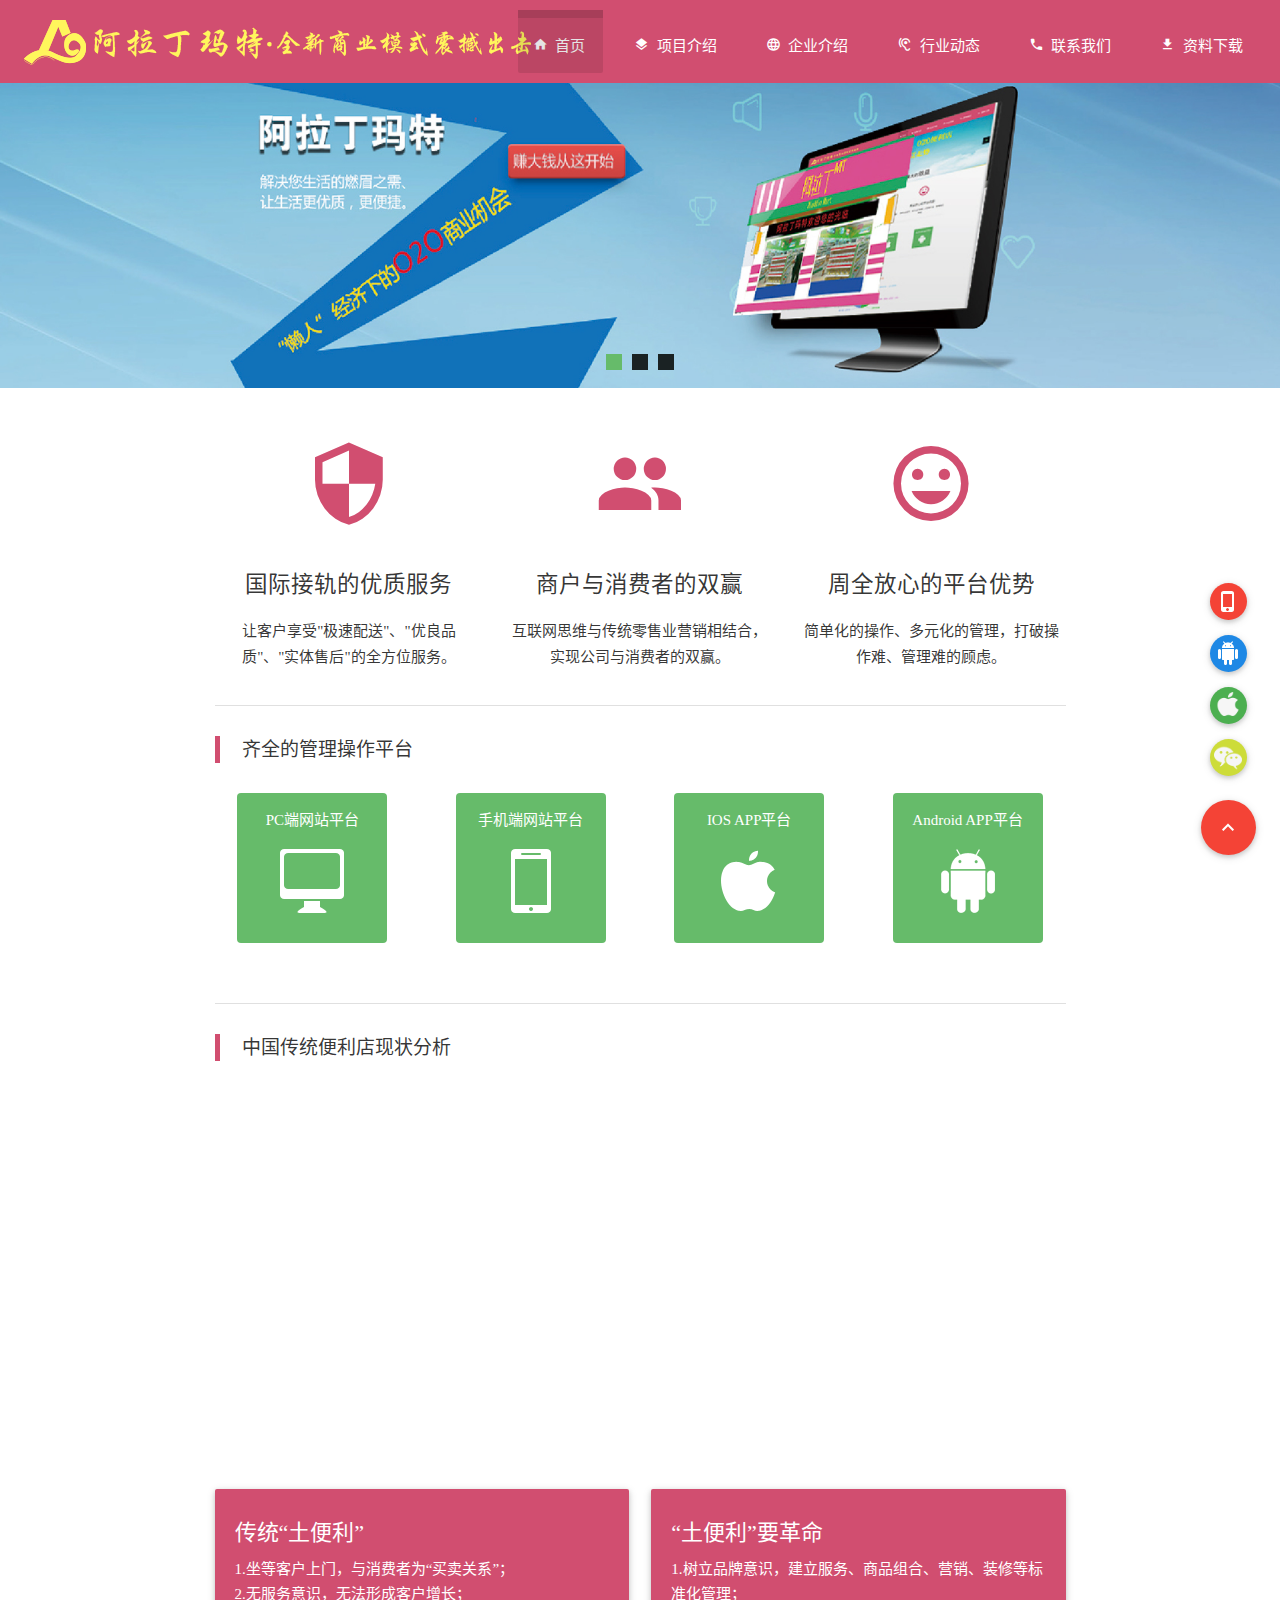
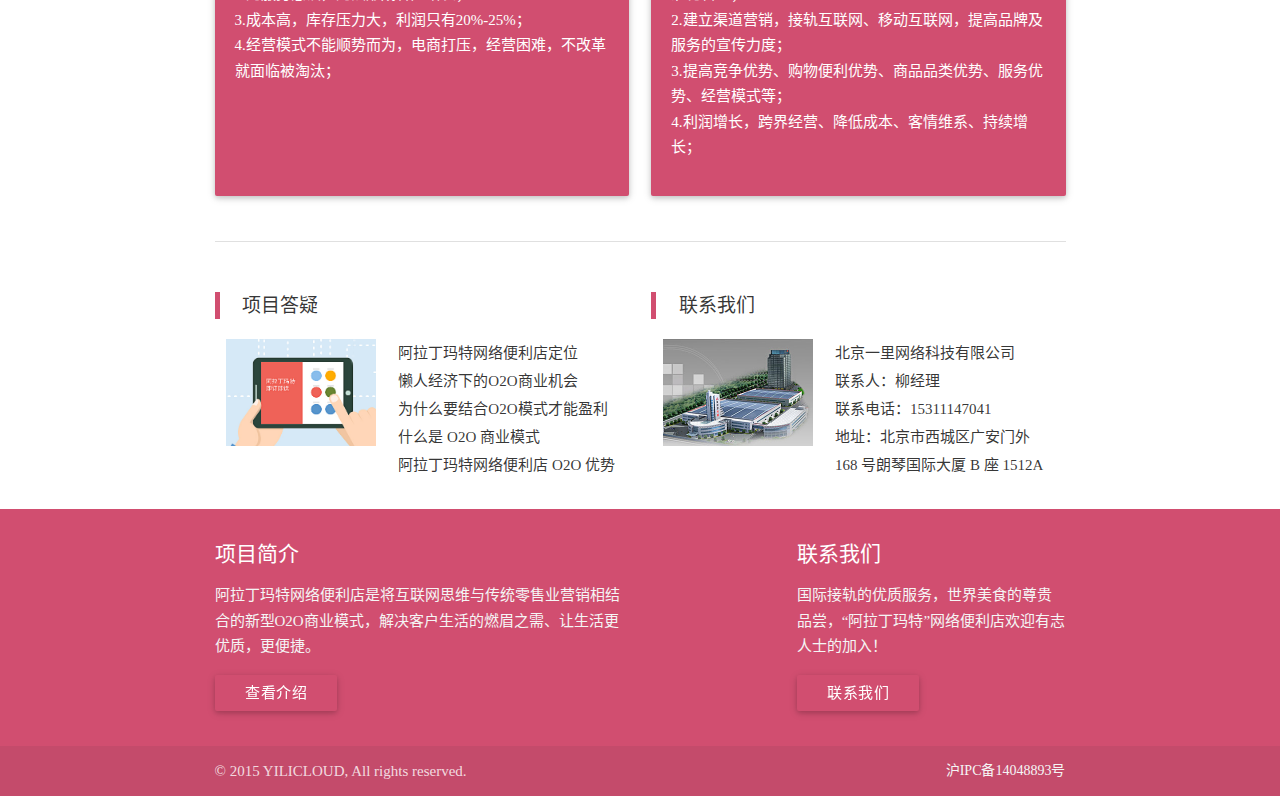
<file: index.html>
<!DOCTYPE html>
<html lang="zh-CN">
    <head>
        <meta charset="UTF-8">
        <title>阿拉丁玛特网络便利店</title>
        <meta name="renderer" content="webkit">
        <meta http-equiv="X-UA-Compatible" content="IE=edge,chrome=1">
        <meta name="viewport" content="width=device-width, initial-scale=1, maximum-scale=1, user-scalable=no">
        <link rel="shortcut icon" href="images/favicon.ico" />
        <meta name="description" content="阿拉丁玛特：解决您生活的燃眉之需、让生活更优质，更便捷。">
        <meta name="keywords" content="阿拉丁玛特,网络便利店">
        <link rel="stylesheet" href="farmework/materialize/css/materialize.min.css">
        <link rel="stylesheet" type="text/css" href="engine/style.css" />
        <link rel="stylesheet" href="css/style.min.css">
        <!--[if lt IE 9 ]><html class="ltie9"><![endif]-->
    </head>
    <body class="index">
        <script src="js/min/nav.min.js"></script><!-- 公共导航 -->
        <div id="wowslider-container1">
            <div class="ws_images">
                <ul>
                    <li>
                        <img src="data/images/banner0.jpg" alt="" title="" id="wows1_0"/>
                    </li>
                    <li>
                        <img src="data/images/banner1.jpg" alt="" title="" id="wows1_1"/>
                    </li>
                    <li>
                        <img src="data/images/banner2.jpg" alt="" title="" id="wows1_2"/>
                    </li>
                </ul>
            </div>
            <div class="ws_bullets">
                <div>
                    <a href="#" title="">
                        <span><img src="data/tooltips/banner0.jpg" alt=""/>1</span>
                    </a>
                    <a href="#" title="">
                        <span><img src="data/tooltips/banner1.jpg" alt=""/>2</span>
                    </a>
                    <a href="#" title="">
                        <span><img src="data/tooltips/banner2.jpg" alt=""/>3</span>
                    </a>
                </div>
            </div>
            <div class="ws_shadow"></div>
        </div>
        <div class="container mT20 mB30">
            <div class="row">
                <div class="col m12 l4">
                    <div class="center promo promo-example">
                        <i class="mdi-hardware-security"></i>
                        <p class="promo-caption">国际接轨的优质服务</p>
                        <p class="light center">让客户享受"极速配送"、"优良品质"、"实体售后"的全方位服务。</p>
                    </div>
                </div>
                <div class="col m12 l4">
                    <div class="center promo promo-example">
                        <i class="mdi-social-group"></i>
                        <p class="promo-caption">商户与消费者的双赢</p>
                        <p class="light center">互联网思维与传统零售业营销相结合，实现公司与消费者的双赢。</p>
                    </div>
                </div>
                <div class="col m12 l4">
                    <div class="center promo promo-example">
                        <i class="mdi-social-mood"></i>
                        <p class="promo-caption">周全放心的平台优势</p>
                        <p class="light center">简单化的操作、多元化的管理，打破操作难、管理难的顾虑。</p>
                    </div>
                </div>
            </div>

            <div class="divider mB30"></div>
            <blockquote>
                <h5>齐全的管理操作平台</h5>
            </blockquote>
            <section class="code-box-wrap mB30 mT30">
                <div class="row">
                    <div class="col l3 m6 s12 mB30 tooltipped" data-position="top" data-tooltip="访问PC端阿拉丁玛特商城">
                        <a href="404.html" class="code-box pc">
                            <p>PC端网站平台</p>
                            <img src="images/pc.png" alt="">
                        </a>
                    </div>
                    <div class="col l3 m6 s12 mB30 tooltipped" data-position="top" data-tooltip="访问手机端阿拉丁玛特商城">
                        <a href="#" class="code-box mobile">
                            <p>手机端网站平台</p>
                            <img src="images/mobile.png" alt="">
                            <img class="hide-img" src="images/code.png" alt="">
                        </a>
                    </div>
                    <div class="col l3 m6 s12 mB30 tooltipped" data-position="top" data-tooltip="下载阿拉丁玛特商城IOS APP">
                        <a href="#" class="code-box ios">
                            <p>IOS APP平台</p>
                            <img src="images/ios.png" alt="">
                            <img class="hide-img" src="images/code.png" alt="">
                        </a>
                    </div>
                    <div class="col l3 m6 s12 mB30 tooltipped" data-position="top" data-tooltip="下载阿拉丁玛特商城Android APP">
                        <a href="#" class="code-box android">
                            <p>Android APP平台</p>
                            <img src="images/android.png" alt="">
                            <img class="hide-img" src="images/code.png" alt="">
                        </a>
                    </div>
                </div>
            </section>

            <div class="divider mB30"></div>
            <blockquote>
                <h5>中国传统便利店现状分析</h5>
            </blockquote>
            <div class="row traditional">
                <div class="col s12">
                    <div id="echarts" style="height:400px;"></div>
                </div>
                <div class="col s12 m6">
                    <div class="card">
                        <div class="card-content white-text">
                            <span class="card-title">传统“土便利”</span>
                            <ul class="mT0">
                                <li>1.坐等客户上门，与消费者为“买卖关系”；</li>
                                <li>2.无服务意识，无法形成客户增长；</li>
                                <li>3.成本高，库存压力大，利润只有20%-25%；</li>
                                <li>4.经营模式不能顺势而为，电商打压，经营困难，不改革就面临被淘汰；</li>
                            </ul>
                        </div>
                    </div>
                </div>
                <div class="col s12 m6">
                    <div class="card">
                        <div class="card-content white-text">
                            <span class="card-title">“土便利”要革命</span>
                            <ul class="mT0">
                                <li>1.树立品牌意识，建立服务、商品组合、营销、装修等标准化管理；</li>
                                <li>2.建立渠道营销，接轨互联网、移动互联网，提高品牌及服务的宣传力度；</li>
                                <li>3.提高竞争优势、购物便利优势、商品品类优势、服务优势、经营模式等；</li>
                                <li>4.利润增长，跨界经营、降低成本、客情维系、持续增长；</li>
                                <li></li>
                            </ul>
                        </div>
                    </div>
                </div>
            </div>
        </div>

        <div class="container">
                <div class="divider mB30"></div>
                <section class="code-box-wrap mB30 mT30">
                    <div class="row">
                        <div class="col l6 m12">
                            <blockquote>
                                <h5>项目答疑</h5>
                            </blockquote>
                            <img src="images/1.jpg" alt="" class="col l5 s12">
                            <ul class="col l7 s12 m0 question">
                                <li>
                                    <a href="project.html#projectLocation">阿拉丁玛特网络便利店定位</a>
                                </li>
                                <li>
                                    <a href="project.html#projectOpportunity">懒人经济下的O2O商业机会</a>
                                </li>
                                <li>
                                    <a href="project.html#projectO2o">为什么要结合O2O模式才能盈利</a>
                                </li>
                                <li>
                                    <a href="project.html#projectQA">什么是 O2O 商业模式</a>
                                </li>
                                <li>
                                    <a href="project.html#projectAdvantage">阿拉丁玛特网络便利店 O2O 优势</a>
                                </li>
                            </ul>
                        </div>
                        <div class="col l6 m12">
                            <blockquote>
                                <h5>联系我们</h5>
                            </blockquote>
                            <img src="images/2.jpg" alt="" class="col l5 s12">
                            <ul class="col l7 s12 m0 contact-ul">
                                <li>北京一里网络科技有限公司</li>
                                <li>联系人：柳经理</li>
                                <li>联系电话：15311147041</li>
                                <li>地址：北京市西城区广安门外 168 号朗琴国际大厦 B 座 1512A</li>
                            </ul>
                        </div>
                    </div>
                </section>
            </div>

        <div class="ie9-box-wrap">
            <div class="ie9-box">检测到您正在使用IE浏览器版本过低！请升级或使用 <a href="http://se.360.cn/" target="_blank">360</a>，<a href="http://www.google.cn/chrome/browser/desktop/index.html" target="_blank">谷歌</a>，<a href="http://www.firefox.com.cn/" target="_blank">火狐</a> 等现代浏览器，体验更优质！
                <a href="javascript:void(0);" class="ie9-close red-text">X</a>
            </div>
        </div>

        <script src="farmework/jquery/jquery.min.js"></script>
        <script src="js/min/fixed_action.min.js"></script><!-- 公共悬浮按钮 -->
        <script src="js/min/footer.min.js"></script><!-- 公共底部 -->
        <script type="text/javascript" src="engine/wowslider.js"></script>
        <script type="text/javascript" src="engine/script.js"></script>
        <script src="farmework/materialize/js/materialize.min.js"></script>
        <script src="js/min/public.min.js"></script>
        <script src="http://echarts.baidu.com/build/dist/echarts.js"></script>
        <script type="text/javascript">
            // 路径配置
            require.config({
                paths: {
                    echarts: 'http://echarts.baidu.com/build/dist'
                }
            });

            // 使用
            require(
                [
                    'echarts',
                    'echarts/chart/pie' // 使用柱状图就加载bar模块，按需加载
                ],
                function(ec) {
                    // 基于准备好的dom，初始化echarts图表
                    var myChart = ec.init(document.getElementById('echarts'));

                    var option = {
                        title: {
                            show:false,
                            text: '中国传统便利店现状分析',
                            subtext: '“传统土便利”',
                            x: 'center'
                        },
                        tooltip: {
                            trigger: 'item',
                            formatter: "{a} <br/>{b} : {c} ({d}%)"
                        },
                        legend: {
                            show: false,
                            orient: 'vertical',
                            x: 'left',
                            data: ['', '', '', '', '', '', '', '']
                        },
                        toolbox: {
                            show: false
                        },
                        calculable: true,
                        series: [{
                            name: '传统土便利',
                            type: 'pie',
                            radius: '55%',
                            center: ['50%', '50%'],
                            data: [{
                                value: 400,
                                name: '选址难、库存高'
                            }, {
                                value: 400,
                                name: '销售模式单一、宣传渠道单一'
                            }, {
                                value: 400,
                                name: '无品牌、渠道杂、优势低、利润少'
                            }, {
                                value: 400,
                                name: '经营范围局限'
                            }, {
                                value: 400,
                                name: '客户挑剔、电商打压'
                            }, {
                                value: 400,
                                name: '管理难、服务差'
                            }, {
                                value: 400,
                                name: '分布集中、竞争激烈'
                            }, {
                                value: 400,
                                name: '租金贵、成本高'
                            }]
                        }]
                    };

                    // 为echarts对象加载数据
                    myChart.setOption(option);
                }
            );
        </script>
    </body>
</html>
</file>
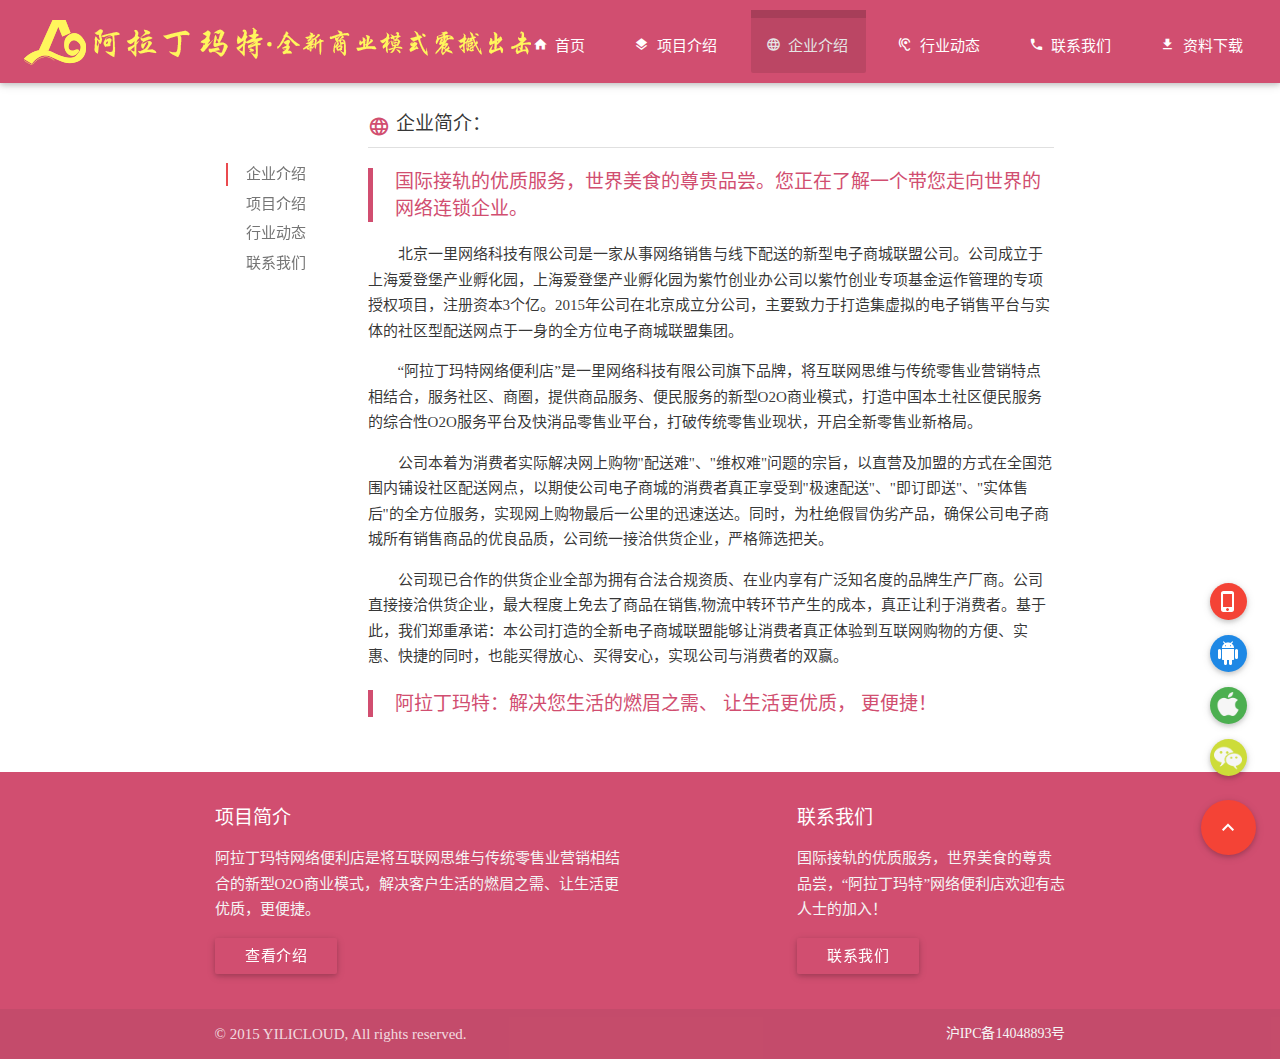
<file: about.html>
<!DOCTYPE html>
<html lang="zh-CN">
    <head>
        <meta charset="UTF-8">
        <title>阿拉丁玛特 - 企业简介</title>
        <meta name="renderer" content="webkit">
        <meta http-equiv="X-UA-Compatible" content="IE=edge,chrome=1">
        <meta name="viewport" content="width=device-width, initial-scale=1, maximum-scale=1, user-scalable=no">
        <link rel="shortcut icon" href="images/favicon.ico" />
        <meta name="description" content="阿拉丁玛特：解决您生活的燃眉之需、让生活更优质，更便捷。">
        <meta name="keywords" content="阿拉丁玛特,网络便利店">
        <link rel="stylesheet" href="farmework/materialize/css/materialize.min.css">
        <link rel="stylesheet" href="css/style.min.css">
        <!--[if lt IE 9 ]><html class="ltie9"><![endif]-->
    </head>
    <body id="introduce" class="about">
        <script src="js/min/nav.min.js"></script><!-- 公共导航 -->
        <div class="row container">
            <div class="col hide-on-small-only m2 scrollspy-ul">
                <ul class="section table-of-contents">
                    <li><a class="active" href="about.html">企业介绍</a></li>
                    <li><a href="project.html">项目介绍</a></li>
                    <li><a href="news.html">行业动态</a></li>
                    <li><a href="contact.html">联系我们</a></li>
                </ul>
            </div>
            <div class="col s12 m10 offset-m2">
                <div id="company" class="section scrollspy">
                    <h5><i class="mdi-action-language"></i> 企业简介：</h5>
                    <div class="divider"></div>
                    <blockquote>
                      <h5>国际接轨的优质服务，世界美食的尊贵品尝。您正在了解一个带您走向世界的网络连锁企业。</h5>
                    </blockquote>
                    <p class="textI">北京一里网络科技有限公司是一家从事网络销售与线下配送的新型电子商城联盟公司。公司成立于上海爱登堡产业孵化园，上海爱登堡产业孵化园为紫竹创业办公司以紫竹创业专项基金运作管理的专项授权项目，注册资本3个亿。2015年公司在北京成立分公司，主要致力于打造集虚拟的电子销售平台与实体的社区型配送网点于一身的全方位电子商城联盟集团。</p>
                    <p class="textI">“阿拉丁玛特网络便利店”是一里网络科技有限公司旗下品牌，将互联网思维与传统零售业营销特点相结合，服务社区、商圈，提供商品服务、便民服务的新型O2O商业模式，打造中国本土社区便民服务的综合性O2O服务平台及快消品零售业平台，打破传统零售业现状，开启全新零售业新格局。 </p>
                    <p class="textI">公司本着为消费者实际解决网上购物"配送难"、"维权难"问题的宗旨，以直营及加盟的方式在全国范围内铺设社区配送网点，以期使公司电子商城的消费者真正享受到"极速配送"、"即订即送"、"实体售后"的全方位服务，实现网上购物最后一公里的迅速送达。同时，为杜绝假冒伪劣产品，确保公司电子商城所有销售商品的优良品质，公司统一接洽供货企业，严格筛选把关。</p>
                    <p class="textI">公司现已合作的供货企业全部为拥有合法合规资质、在业内享有广泛知名度的品牌生产厂商。公司直接接洽供货企业，最大程度上免去了商品在销售,物流中转环节产生的成本，真正让利于消费者。基于此，我们郑重承诺：本公司打造的全新电子商城联盟能够让消费者真正体验到互联网购物的方便、实惠、快捷的同时，也能买得放心、买得安心，实现公司与消费者的双赢。</p>
                    <blockquote>
                        <h5>阿拉丁玛特：解决您生活的燃眉之需、 让生活更优质， 更便捷！</h5>
                    </blockquote>
                </div>
            </div>
        </div>
        <div class="ie9-box-wrap">
            <div class="ie9-box">检测到您正在使用IE浏览器版本过低！请升级或使用 <a href="http://se.360.cn/" target="_blank">360</a>，<a href="http://www.google.cn/chrome/browser/desktop/index.html" target="_blank">谷歌</a>，<a href="http://www.firefox.com.cn/" target="_blank">火狐</a> 等现代浏览器，体验更优质！
                <a href="javascript:void(0);" class="ie9-close red-text">X</a>
            </div>
        </div>
        <script src="js/min/fixed_action.min.js"></script><!-- 公共悬浮按钮 -->
        <script src="js/min/footer.min.js"></script><!-- 公共底部 -->
        <script src="farmework/jquery/jquery.min.js"></script>
        <script src="farmework/materialize/js/materialize.min.js"></script>
        <script src="js/min/public.min.js"></script>
    </body>
</html>
</file>
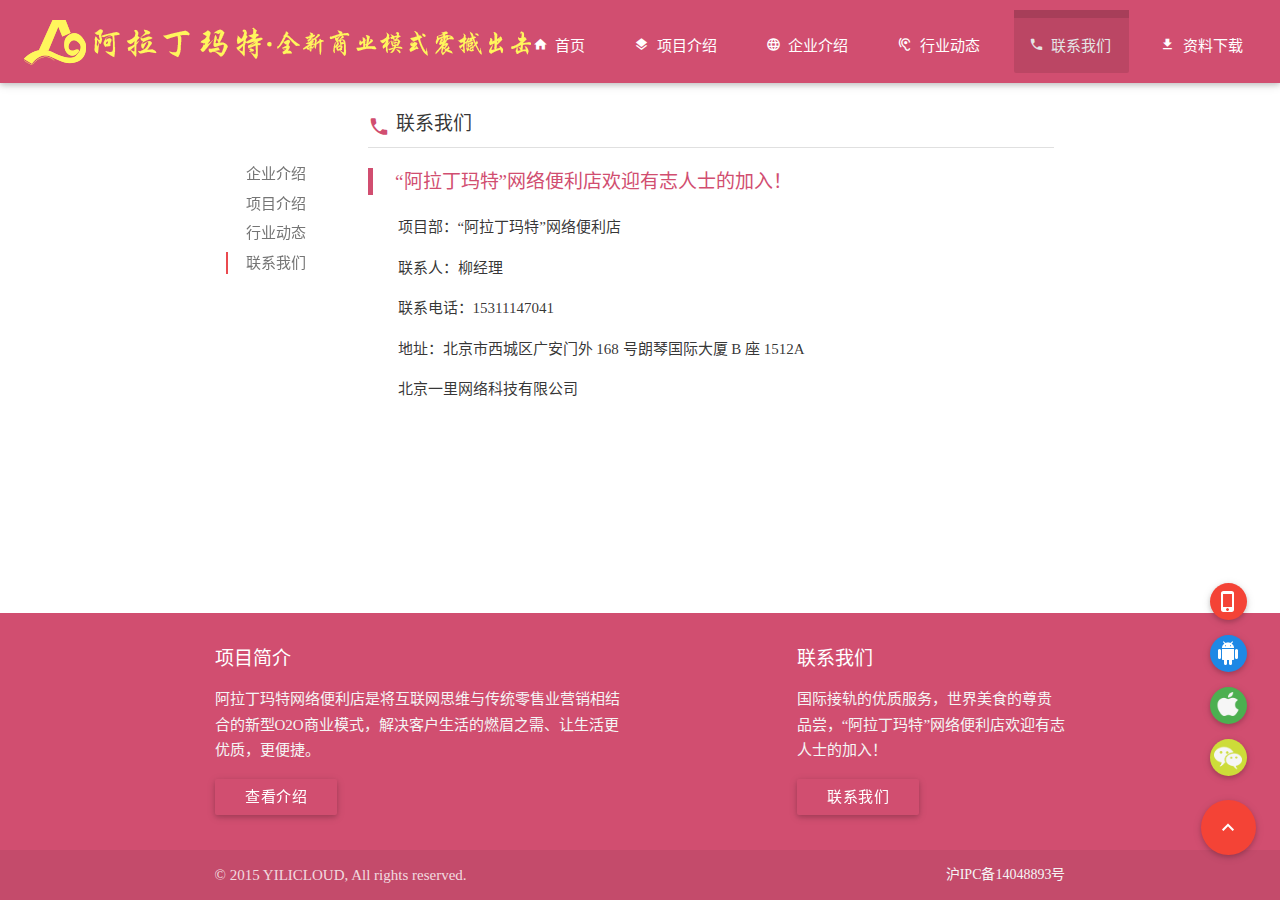
<file: contact.html>
<!DOCTYPE html>
<html lang="zh-CN">
    <head>
        <meta charset="UTF-8">
        <title>阿拉丁玛特 - 联系我们</title>
        <meta name="renderer" content="webkit">
        <meta http-equiv="X-UA-Compatible" content="IE=edge,chrome=1">
        <meta name="viewport" content="width=device-width, initial-scale=1, maximum-scale=1, user-scalable=no">
        <link rel="shortcut icon" href="images/favicon.ico" />
        <meta name="description" content="阿拉丁玛特：解决您生活的燃眉之需、让生活更优质，更便捷。">
        <meta name="keywords" content="阿拉丁玛特,网络便利店">
        <link rel="stylesheet" href="farmework/materialize/css/materialize.min.css">
        <link rel="stylesheet" href="css/style.min.css">
        <!--[if lt IE 9 ]><html class="ltie9"><![endif]-->
    </head>
    <body id="introduce" class="contact">
        <script src="js/min/nav.min.js"></script><!-- 公共导航 -->
        <div class="row container">
            <div class="col hide-on-small-only m2 scrollspy-ul">
                <ul class="section table-of-contents">
                    <li><a href="about.html">企业介绍</a></li>
                    <li><a href="project.html">项目介绍</a></li>
                    <li><a href="news.html">行业动态</a></li>
                    <li><a class="active" href="contact.html">联系我们</a></li>
                </ul>
            </div>
            <div class="col s12 m10 offset-m2">
                <div id="contact" class="section scrollspy">
                    <h5><i class="mdi-communication-call"></i> 联系我们</h5>
                    <div class="divider"></div>
                    <blockquote>
                        <h5>“阿拉丁玛特”网络便利店欢迎有志人士的加入！</h5>
                    </blockquote>
                    <p class="textI">项目部：“阿拉丁玛特”网络便利店</p>
                    <p class="textI">联系人：柳经理</p>
                    <p class="textI">联系电话：15311147041</p>
                    <p class="textI">地址：北京市西城区广安门外 168 号朗琴国际大厦 B 座 1512A</p>
                    <p class="textI">北京一里网络科技有限公司</p>
                </div>
            </div>
        </div>
        <div class="ie9-box-wrap">
            <div class="ie9-box">检测到您正在使用IE浏览器版本过低！请升级或使用 <a href="http://se.360.cn/" target="_blank">360</a>，<a href="http://www.google.cn/chrome/browser/desktop/index.html" target="_blank">谷歌</a>，<a href="http://www.firefox.com.cn/" target="_blank">火狐</a> 等现代浏览器，体验更优质！
                <a href="javascript:void(0);" class="ie9-close red-text">X</a>
            </div>
        </div>
        <script src="js/min/fixed_action.min.js"></script><!-- 公共悬浮按钮 -->
        <script src="js/min/footer.min.js"></script><!-- 公共底部 -->
        <script src="farmework/jquery/jquery.min.js"></script>
        <script src="farmework/materialize/js/materialize.min.js"></script>
        <script src="js/min/public.min.js"></script>
    </body>
</html>
</file>
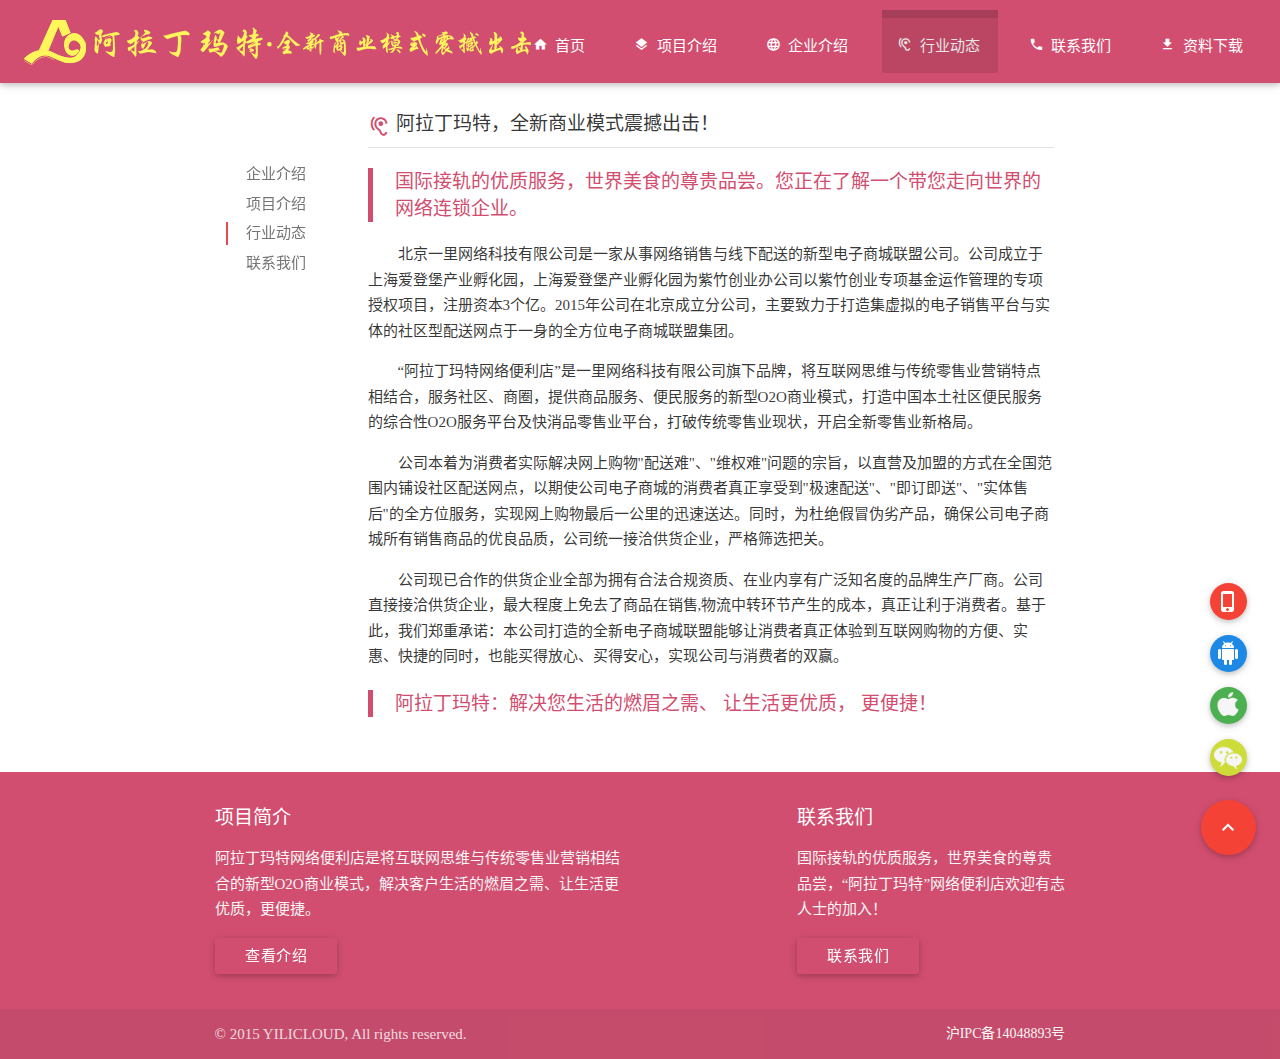
<file: news-1.html>
<!DOCTYPE html>
<html lang="zh-CN">
    <head>
        <meta charset="UTF-8">
        <title>阿拉丁玛特 - 行业动态</title>
        <meta name="renderer" content="webkit">
        <meta http-equiv="X-UA-Compatible" content="IE=edge,chrome=1">
        <meta name="viewport" content="width=device-width, initial-scale=1, maximum-scale=1, user-scalable=no">
        <link rel="shortcut icon" href="images/favicon.ico" />
        <meta name="description" content="阿拉丁玛特：解决您生活的燃眉之需、让生活更优质，更便捷。">
        <meta name="keywords" content="阿拉丁玛特,网络便利店">
        <link rel="stylesheet" href="farmework/materialize/css/materialize.min.css">
        <link rel="stylesheet" href="css/style.min.css">
        <!--[if lt IE 9 ]><html class="ltie9"><![endif]-->
    </head>
    <body id="introduce" class="news">
        <script src="js/min/nav.min.js"></script><!-- 公共导航 -->
        <div class="row container">
            <div class="col hide-on-small-only m2 scrollspy-ul">
                <ul class="section table-of-contents">
                    <li><a href="about.html">企业介绍</a></li>
                    <li><a href="project.html">项目介绍</a></li>
                    <li><a class="active" href="news.html">行业动态</a></li>
                    <li><a href="contact.html">联系我们</a></li>
                </ul>
            </div>
            <div class="col s12 m10 offset-m2">
                <div id="company" class="section scrollspy">
                    <h5><i class="mdi-av-hearing"></i> 阿拉丁玛特，全新商业模式震撼出击！</h5>
                    <div class="divider"></div>
                    <blockquote>
                      <h5>国际接轨的优质服务，世界美食的尊贵品尝。您正在了解一个带您走向世界的网络连锁企业。</h5>
                    </blockquote>
                    <p class="textI">北京一里网络科技有限公司是一家从事网络销售与线下配送的新型电子商城联盟公司。公司成立于上海爱登堡产业孵化园，上海爱登堡产业孵化园为紫竹创业办公司以紫竹创业专项基金运作管理的专项授权项目，注册资本3个亿。2015年公司在北京成立分公司，主要致力于打造集虚拟的电子销售平台与实体的社区型配送网点于一身的全方位电子商城联盟集团。</p>
                    <p class="textI">“阿拉丁玛特网络便利店”是一里网络科技有限公司旗下品牌，将互联网思维与传统零售业营销特点相结合，服务社区、商圈，提供商品服务、便民服务的新型O2O商业模式，打造中国本土社区便民服务的综合性O2O服务平台及快消品零售业平台，打破传统零售业现状，开启全新零售业新格局。 </p>
                    <p class="textI">公司本着为消费者实际解决网上购物"配送难"、"维权难"问题的宗旨，以直营及加盟的方式在全国范围内铺设社区配送网点，以期使公司电子商城的消费者真正享受到"极速配送"、"即订即送"、"实体售后"的全方位服务，实现网上购物最后一公里的迅速送达。同时，为杜绝假冒伪劣产品，确保公司电子商城所有销售商品的优良品质，公司统一接洽供货企业，严格筛选把关。</p>
                    <p class="textI">公司现已合作的供货企业全部为拥有合法合规资质、在业内享有广泛知名度的品牌生产厂商。公司直接接洽供货企业，最大程度上免去了商品在销售,物流中转环节产生的成本，真正让利于消费者。基于此，我们郑重承诺：本公司打造的全新电子商城联盟能够让消费者真正体验到互联网购物的方便、实惠、快捷的同时，也能买得放心、买得安心，实现公司与消费者的双赢。</p>
                    <blockquote>
                        <h5>阿拉丁玛特：解决您生活的燃眉之需、 让生活更优质， 更便捷！</h5>
                    </blockquote>
                </div>
            </div>
        </div>
        <div class="ie9-box-wrap">
            <div class="ie9-box">检测到您正在使用IE浏览器版本过低！请升级或使用 <a href="http://se.360.cn/" target="_blank">360</a>，<a href="http://www.google.cn/chrome/browser/desktop/index.html" target="_blank">谷歌</a>，<a href="http://www.firefox.com.cn/" target="_blank">火狐</a> 等现代浏览器，体验更优质！
                <a href="javascript:void(0);" class="ie9-close red-text">X</a>
            </div>
        </div>
        <script src="js/min/fixed_action.min.js"></script><!-- 公共悬浮按钮 -->
        <script src="js/min/footer.min.js"></script><!-- 公共底部 -->
        <script src="farmework/jquery/jquery.min.js"></script>
        <script src="farmework/materialize/js/materialize.min.js"></script>
        <script src="js/min/public.min.js"></script>
    </body>
</html>
</file>
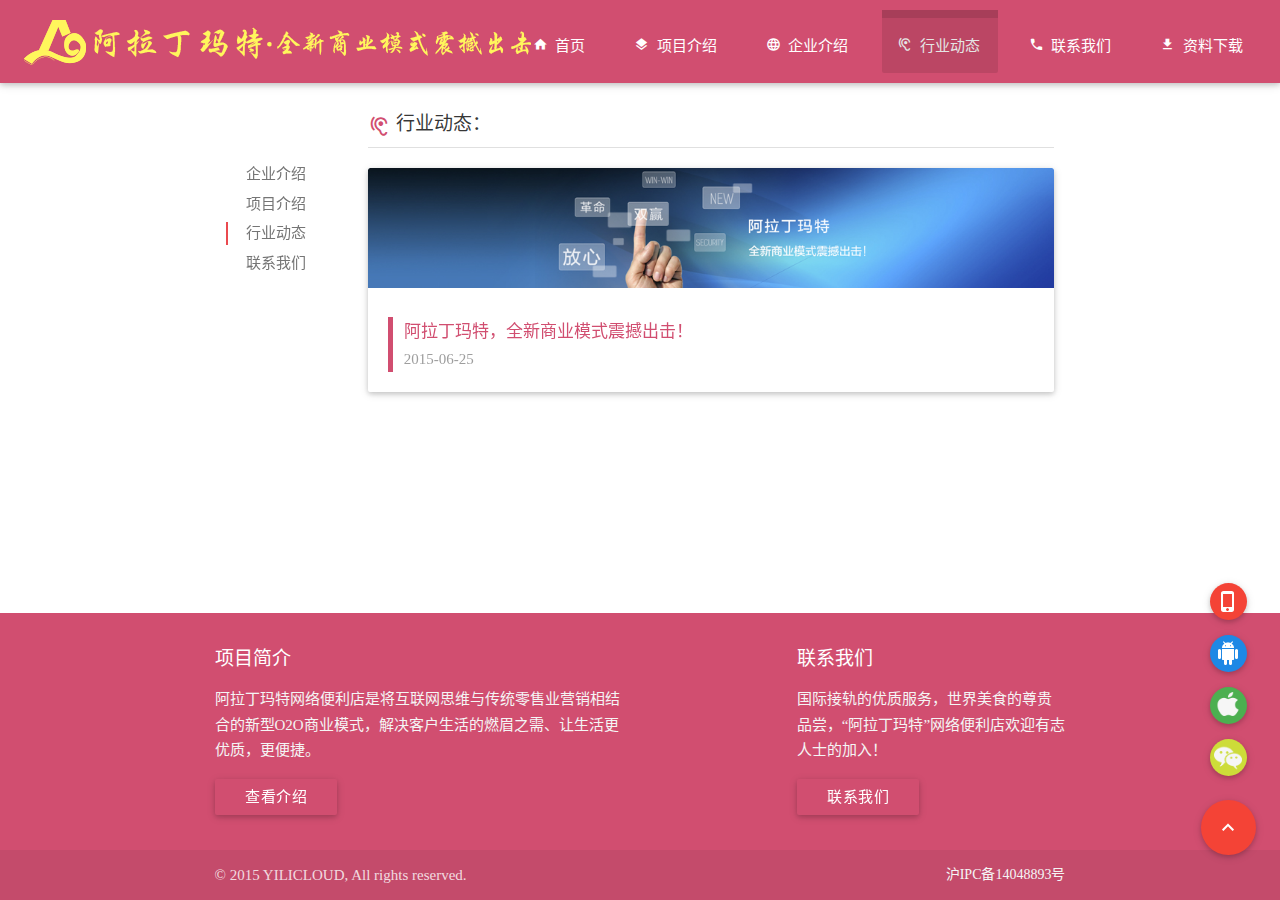
<file: news.html>
<!DOCTYPE html>
<html lang="zh-CN">
    <head>
        <meta charset="UTF-8">
        <title>阿拉丁玛特 - 行业动态</title>
        <meta name="renderer" content="webkit">
        <meta http-equiv="X-UA-Compatible" content="IE=edge,chrome=1">
        <meta name="viewport" content="width=device-width, initial-scale=1, maximum-scale=1, user-scalable=no">
        <link rel="shortcut icon" href="images/favicon.ico" />
        <meta name="description" content="阿拉丁玛特：解决您生活的燃眉之需、让生活更优质，更便捷。">
        <meta name="keywords" content="阿拉丁玛特,网络便利店">
        <link rel="stylesheet" href="farmework/materialize/css/materialize.min.css">
        <link rel="stylesheet" href="css/style.min.css">
        <!--[if lt IE 9 ]><html class="ltie9"><![endif]-->
    </head>
    <body id="introduce" class="news">
        <script src="js/min/nav.min.js"></script><!-- 公共导航 -->
        <div class="row container">
            <div class="col hide-on-small-only m2 scrollspy-ul">
                <ul class="section table-of-contents">
                    <li><a href="about.html">企业介绍</a></li>
                    <li><a href="project.html">项目介绍</a></li>
                    <li><a class="active" href="news.html">行业动态</a></li>
                    <li><a href="contact.html">联系我们</a></li>
                </ul>
            </div>
            <div class="col s12 m10 offset-m2">
                <div class="section scrollspy">
                    <h5><i class="mdi-av-hearing"></i> 行业动态：</h5>
                    <div class="divider mB20"></div>
                    <a href="news-1.html">
                        <div class="card">
                            <div class="card-image">
                                <img src="images/news-1.jpg">
                            </div>
                            <div class="card-content pT0 pB0">
                                <blockquote class="col l10 m12">
                                    <h6>阿拉丁玛特，全新商业模式震撼出击！</h6>
                                    <span class="grey-text darken-4">2015-06-25</span>
                                </blockquote>
                            </div>
                        </div>
                    </a>
                </div>
            </div>
        </div>
        <div class="ie9-box-wrap">
            <div class="ie9-box">检测到您正在使用IE浏览器版本过低！请升级或使用 <a href="http://se.360.cn/" target="_blank">360</a>，<a href="http://www.google.cn/chrome/browser/desktop/index.html" target="_blank">谷歌</a>，<a href="http://www.firefox.com.cn/" target="_blank">火狐</a> 等现代浏览器，体验更优质！
                <a href="javascript:void(0);" class="ie9-close red-text">X</a>
            </div>
        </div>
        <script src="js/min/fixed_action.min.js"></script><!-- 公共悬浮按钮 -->
        <script src="js/min/footer.min.js"></script><!-- 公共底部 -->
        <script src="farmework/jquery/jquery.min.js"></script>
        <script src="farmework/materialize/js/materialize.min.js"></script>
        <script src="js/min/public.min.js"></script>
    </body>
</html>
</file>
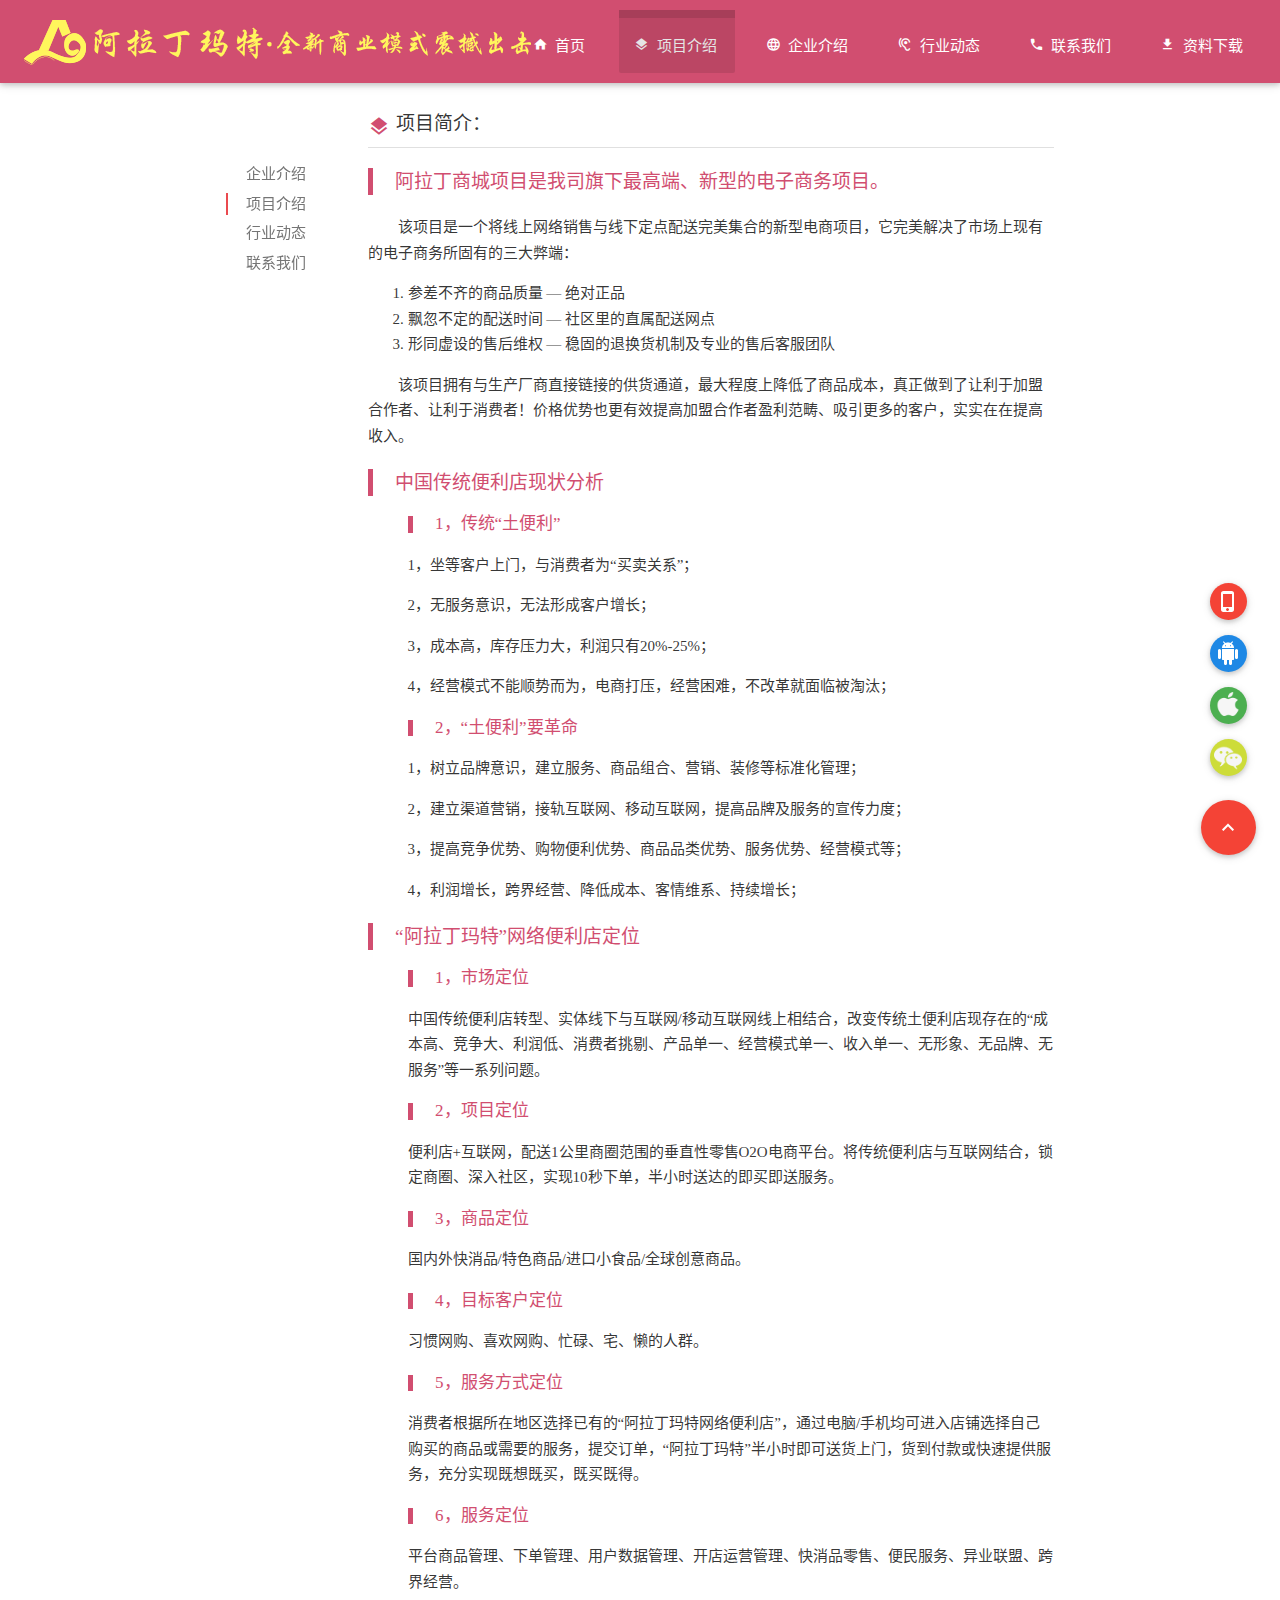
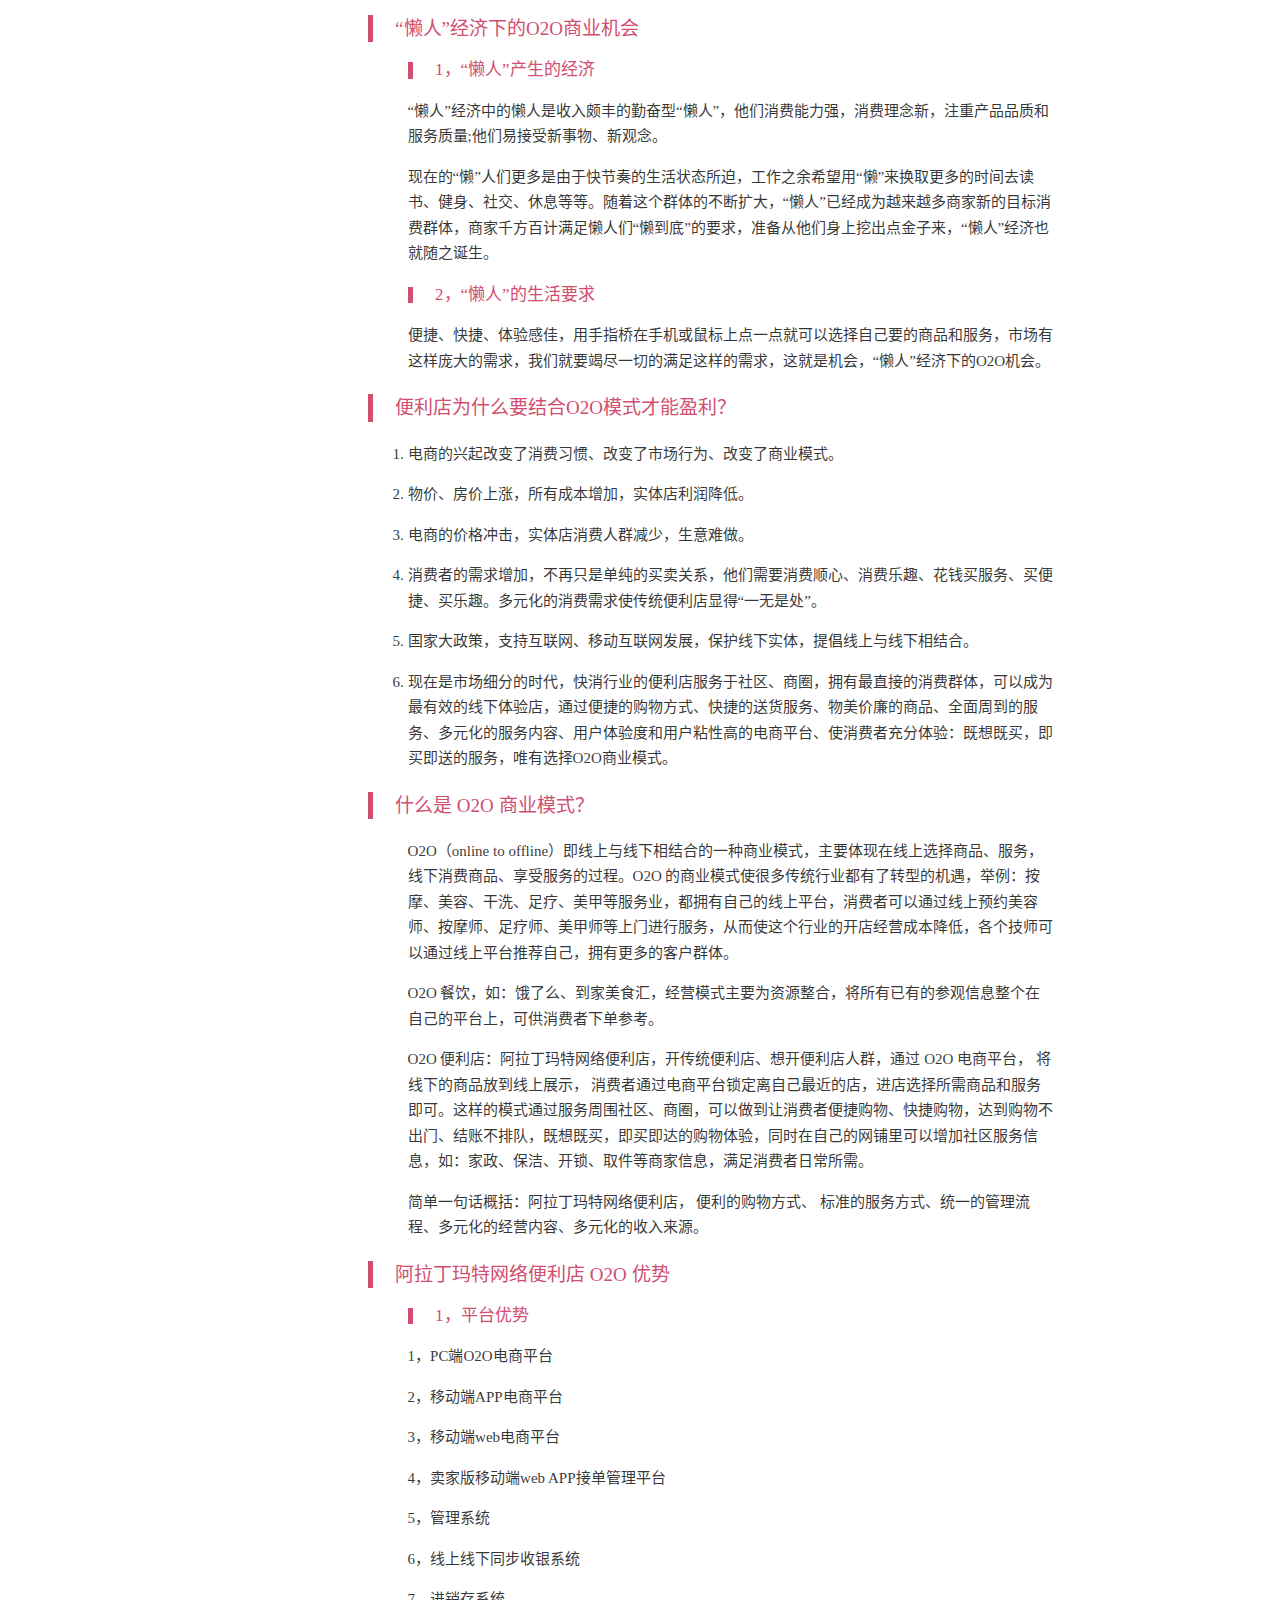
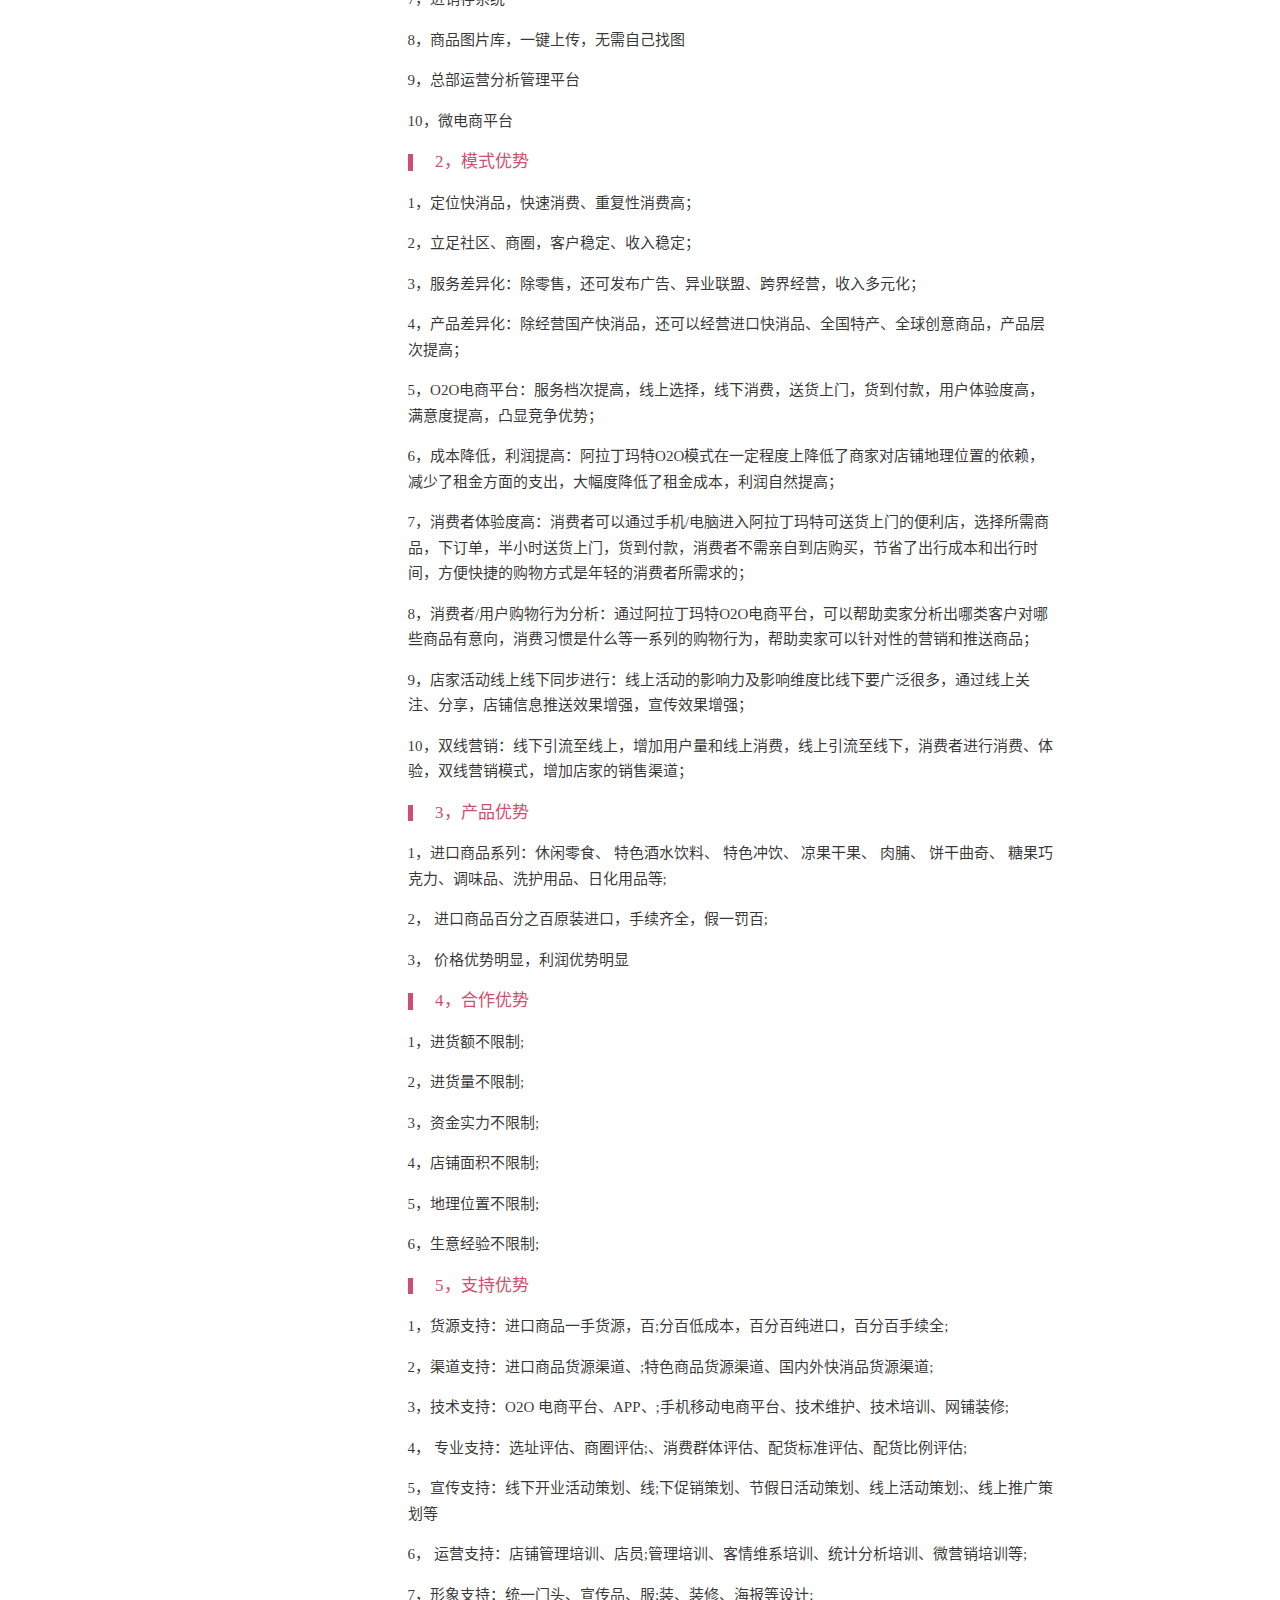
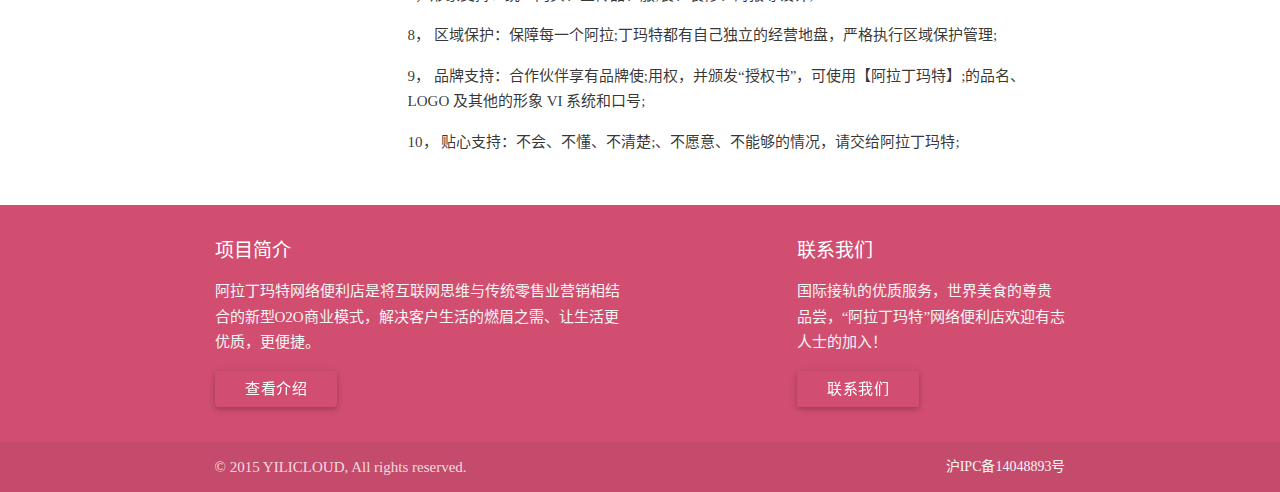
<file: project.html>
<!DOCTYPE html>
<html lang="zh-CN">
    <head>
        <meta charset="UTF-8">
        <title>阿拉丁玛特网络便利店</title>
        <meta name="renderer" content="webkit">
        <meta http-equiv="X-UA-Compatible" content="IE=edge,chrome=1">
        <meta name="viewport" content="width=device-width, initial-scale=1, maximum-scale=1, user-scalable=no">
        <link rel="shortcut icon" href="images/favicon.ico" />
        <meta name="description" content="阿拉丁玛特：解决您生活的燃眉之需、让生活更优质，更便捷。">
        <meta name="keywords" content="阿拉丁玛特,网络便利店">
        <link rel="stylesheet" href="farmework/materialize/css/materialize.min.css">
        <link rel="stylesheet" href="css/style.min.css">
        <!--[if lt IE 9 ]><html class="ltie9"><![endif]-->
    </head>
    <body id="introduce" class="project">
        <script src="js/min/nav.min.js"></script><!-- 公共导航 -->
        <div class="row container">
            <div class="col hide-on-small-only m2 scrollspy-ul">
                <ul class="section table-of-contents">
                    <li><a href="about.html">企业介绍</a></li>
                    <li><a class="active" href="project.html">项目介绍</a></li>
                    <li><a href="news.html">行业动态</a></li>
                    <li><a href="contact.html">联系我们</a></li>
                </ul>
            </div>
            <div class="col s12 m10 offset-m2">
                <div id="project" class="section scrollspy">
                    <h5><i class="mdi-maps-layers"></i>项目简介：</h5>
                    <div class="divider"></div>
                    <blockquote>
                        <h5>阿拉丁商城项目是我司旗下最高端、新型的电子商务项目。</h5>
                    </blockquote>
                    <p class="textI">该项目是一个将线上网络销售与线下定点配送完美集合的新型电商项目，它完美解决了市场上现有的电子商务所固有的三大弊端：</p>
                    <ol>
                        <li>参差不齐的商品质量 — 绝对正品</li>
                        <li>飘忽不定的配送时间 — 社区里的直属配送网点</li>
                        <li>形同虚设的售后维权 — 稳固的退换货机制及专业的售后客服团队</li>
                    </ol>
                    <p class="textI">该项目拥有与生产厂商直接链接的供货通道，最大程度上降低了商品成本，真正做到了让利于加盟合作者、让利于消费者！价格优势也更有效提高加盟合作者盈利范畴、吸引更多的客户，实实在在提高收入。</p>
                    <blockquote>
                        <h5>中国传统便利店现状分析</h5>
                    </blockquote>
                    <ol>
                        <blockquote>
                            <h6>1，传统“土便利”</h6>
                        </blockquote>
                        <p>1，坐等客户上门，与消费者为“买卖关系”；</p>
                        <p>2，无服务意识，无法形成客户增长；</p>
                        <p>3，成本高，库存压力大，利润只有20%-25%；</p>
                        <p>4，经营模式不能顺势而为，电商打压，经营困难，不改革就面临被淘汰；</p>
                        <blockquote>
                            <h6>2，“土便利”要革命</h6>
                        </blockquote>
                        <p>1，树立品牌意识，建立服务、商品组合、营销、装修等标准化管理；</p>
                        <p>2，建立渠道营销，接轨互联网、移动互联网，提高品牌及服务的宣传力度；</p>
                        <p>3，提高竞争优势、购物便利优势、商品品类优势、服务优势、经营模式等；</p>
                        <p>4，利润增长，跨界经营、降低成本、客情维系、持续增长；</p>
                    </ol>
                    <blockquote id="projectLocation">
                        <h5>“阿拉丁玛特”网络便利店定位</h5>
                    </blockquote>
                    <ol>
                        <blockquote>
                            <h6>1，市场定位</h6>
                        </blockquote>
                        <p>中国传统便利店转型、实体线下与互联网/移动互联网线上相结合，改变传统土便利店现存在的“成本高、竞争大、利润低、消费者挑剔、产品单一、经营模式单一、收入单一、无形象、无品牌、无服务”等一系列问题。</p>
                        <blockquote>
                            <h6>2，项目定位</h6>
                        </blockquote>
                        <p>便利店+互联网，配送1公里商圈范围的垂直性零售O2O电商平台。将传统便利店与互联网结合，锁定商圈、深入社区，实现10秒下单，半小时送达的即买即送服务。</p>
                        <blockquote>
                            <h6>3，商品定位</h6>
                        </blockquote>
                        <p>国内外快消品/特色商品/进口小食品/全球创意商品。</p>
                        <blockquote>
                            <h6>4，目标客户定位</h6>
                        </blockquote>
                        <p>习惯网购、喜欢网购、忙碌、宅、懒的人群。</p>
                        <blockquote>
                            <h6>5，服务方式定位</h6>
                        </blockquote>
                        <p>消费者根据所在地区选择已有的“阿拉丁玛特网络便利店”，通过电脑/手机均可进入店铺选择自己购买的商品或需要的服务，提交订单，“阿拉丁玛特”半小时即可送货上门，货到付款或快速提供服务，充分实现既想既买，既买既得。</p>
                        <blockquote>
                            <h6>6，服务定位</h6>
                        </blockquote>
                        <p>平台商品管理、下单管理、用户数据管理、开店运营管理、快消品零售、便民服务、异业联盟、跨界经营。</p>
                    </ol>
                    <blockquote id="projectOpportunity">
                        <h5>“懒人”经济下的O2O商业机会</h5>
                    </blockquote>
                    <ol>
                        <blockquote>
                            <h6>1，“懒人”产生的经济</h6>
                        </blockquote>
                        <p>“懒人”经济中的懒人是收入颇丰的勤奋型“懒人”，他们消费能力强，消费理念新，注重产品品质和服务质量;他们易接受新事物、新观念。</p>
                        <p>现在的“懒”人们更多是由于快节奏的生活状态所迫，工作之余希望用“懒”来换取更多的时间去读书、健身、社交、休息等等。随着这个群体的不断扩大，“懒人”已经成为越来越多商家新的目标消费群体，商家千方百计满足懒人们“懒到底”的要求，准备从他们身上挖出点金子来，“懒人”经济也就随之诞生。</p>
                        <blockquote>
                            <h6>2，“懒人”的生活要求</h6>
                        </blockquote>
                        <p>便捷、快捷、体验感佳，用手指桥在手机或鼠标上点一点就可以选择自己要的商品和服务，市场有这样庞大的需求，我们就要竭尽一切的满足这样的需求，这就是机会，“懒人”经济下的O2O机会。</p>
                    </ol>
                    <blockquote id="projectO2o">
                        <h5>便利店为什么要结合O2O模式才能盈利？</h5>
                    </blockquote>
                    <ol>
                        <li>
                            <p>电商的兴起改变了消费习惯、改变了市场行为、改变了商业模式。</p>
                        </li>
                        <li>
                            <p>物价、房价上涨，所有成本增加，实体店利润降低。</p>
                        </li>
                        <li>
                            <p>电商的价格冲击，实体店消费人群减少，生意难做。</p>
                        </li>
                        <li>
                            <p>消费者的需求增加，不再只是单纯的买卖关系，他们需要消费顺心、消费乐趣、花钱买服务、买便捷、买乐趣。多元化的消费需求使传统便利店显得“一无是处”。</p>
                        </li>
                        <li>
                            <p>国家大政策，支持互联网、移动互联网发展，保护线下实体，提倡线上与线下相结合。</p>
                        </li>
                        <li>
                            <p>现在是市场细分的时代，快消行业的便利店服务于社区、商圈，拥有最直接的消费群体，可以成为最有效的线下体验店，通过便捷的购物方式、快捷的送货服务、物美价廉的商品、全面周到的服务、多元化的服务内容、用户体验度和用户粘性高的电商平台、使消费者充分体验：既想既买，即买即送的服务，唯有选择O2O商业模式。</p>
                        </li>
                    </ol>
                    <blockquote id="projectQA">
                        <h5>什么是 O2O 商业模式？</h5>
                    </blockquote>
                        <ol>
                            <p>O2O（online to offline）即线上与线下相结合的一种商业模式，主要体现在线上选择商品、服务，线下消费商品、享受服务的过程。O2O 的商业模式使很多传统行业都有了转型的机遇，举例：按摩、美容、干洗、足疗、美甲等服务业，都拥有自己的线上平台，消费者可以通过线上预约美容师、按摩师、足疗师、美甲师等上门进行服务，从而使这个行业的开店经营成本降低，各个技师可以通过线上平台推荐自己，拥有更多的客户群体。</p>
                            <p>O2O 餐饮，如：饿了么、到家美食汇，经营模式主要为资源整合，将所有已有的参观信息整个在自己的平台上，可供消费者下单参考。</p>
                            <p>O2O 便利店：阿拉丁玛特网络便利店，开传统便利店、想开便利店人群，通过 O2O 电商平台， 将线下的商品放到线上展示， 消费者通过电商平台锁定离自己最近的店，进店选择所需商品和服务即可。这样的模式通过服务周围社区、商圈，可以做到让消费者便捷购物、快捷购物，达到购物不出门、结账不排队，既想既买，即买即达的购物体验，同时在自己的网铺里可以增加社区服务信息，如：家政、保洁、开锁、取件等商家信息，满足消费者日常所需。</p>
                            <p>简单一句话概括：阿拉丁玛特网络便利店， 便利的购物方式、 标准的服务方式、统一的管理流程、多元化的经营内容、多元化的收入来源。</p>
                        </ol>
                    <blockquote id="projectAdvantage">
                        <h5>阿拉丁玛特网络便利店 O2O 优势</h5>
                    </blockquote>
                    <ol>
                        <blockquote>
                            <h6>1，平台优势</h6>
                        </blockquote>
                        <p>1，PC端O2O电商平台</p>
                        <p>2，移动端APP电商平台</p>
                        <p>3，移动端web电商平台</p>
                        <p>4，卖家版移动端web APP接单管理平台</p>
                        <p>5，管理系统</p>
                        <p>6，线上线下同步收银系统</p>
                        <p>7，进销存系统</p>
                        <p>8，商品图片库，一键上传，无需自己找图</p>
                        <p>9，总部运营分析管理平台</p>
                        <p>10，微电商平台</p>
                        <blockquote>
                            <h6>2，模式优势</h6>
                        </blockquote>
                        <p>1，定位快消品，快速消费、重复性消费高；</p>
                        <p>2，立足社区、商圈，客户稳定、收入稳定；</p>
                        <p>3，服务差异化：除零售，还可发布广告、异业联盟、跨界经营，收入多元化；</p>
                        <p>4，产品差异化：除经营国产快消品，还可以经营进口快消品、全国特产、全球创意商品，产品层次提高；</p>
                        <p>5，O2O电商平台：服务档次提高，线上选择，线下消费，送货上门，货到付款，用户体验度高，满意度提高，凸显竞争优势；</p>
                        <p>6，成本降低，利润提高：阿拉丁玛特O2O模式在一定程度上降低了商家对店铺地理位置的依赖，减少了租金方面的支出，大幅度降低了租金成本，利润自然提高；</p>
                        <p>7，消费者体验度高：消费者可以通过手机/电脑进入阿拉丁玛特可送货上门的便利店，选择所需商品，下订单，半小时送货上门，货到付款，消费者不需亲自到店购买，节省了出行成本和出行时间，方便快捷的购物方式是年轻的消费者所需求的；</p>
                        <p>8，消费者/用户购物行为分析：通过阿拉丁玛特O2O电商平台，可以帮助卖家分析出哪类客户对哪些商品有意向，消费习惯是什么等一系列的购物行为，帮助卖家可以针对性的营销和推送商品；</p>
                        <p>9，店家活动线上线下同步进行：线上活动的影响力及影响维度比线下要广泛很多，通过线上关注、分享，店铺信息推送效果增强，宣传效果增强；</p>
                        <p>10，双线营销：线下引流至线上，增加用户量和线上消费，线上引流至线下，消费者进行消费、体验，双线营销模式，增加店家的销售渠道；</p>
                        <blockquote>
                            <h6>3，产品优势</h6>
                        </blockquote>
                        <p>1，进口商品系列：休闲零食、 特色酒水饮料、 特色冲饮、 凉果干果、 肉脯、 饼干曲奇、 糖果巧克力、调味品、洗护用品、日化用品等;</p>
                        <p>2， 进口商品百分之百原装进口，手续齐全，假一罚百;</p>
                        <p>3， 价格优势明显，利润优势明显</p>
                        <blockquote>
                            <h6>4，合作优势</h6>
                        </blockquote>
                        <p>1，进货额不限制;</p>
                        <p>2，进货量不限制;</p>
                        <p>3，资金实力不限制;</p>
                        <p>4，店铺面积不限制;</p>
                        <p>5，地理位置不限制;</p>
                        <p>6，生意经验不限制;</p>
                        <blockquote>
                            <h6>5，支持优势</h6>
                        </blockquote>
                        <p>1，货源支持：进口商品一手货源，百;分百低成本，百分百纯进口，百分百手续全;</p>
                        <p>2，渠道支持：进口商品货源渠道、;特色商品货源渠道、国内外快消品货源渠道;</p>
                        <p>3，技术支持：O2O 电商平台、APP、;手机移动电商平台、技术维护、技术培训、网铺装修;</p>
                        <p>4， 专业支持：选址评估、商圈评估;、消费群体评估、配货标准评估、配货比例评估;</p>
                        <p>5，宣传支持：线下开业活动策划、线;下促销策划、节假日活动策划、线上活动策划;、线上推广策划等</p>
                        <p>6， 运营支持：店铺管理培训、店员;管理培训、客情维系培训、统计分析培训、微营销培训等;</p>
                        <p>7，形象支持：统一门头、宣传品、服;装、装修、海报等设计;</p>
                        <p>8， 区域保护：保障每一个阿拉;丁玛特都有自己独立的经营地盘，严格执行区域保护管理;</p>
                        <p>9， 品牌支持：合作伙伴享有品牌使;用权，并颁发“授权书”，可使用【阿拉丁玛特】;的品名、LOGO 及其他的形象 VI 系统和口号;</p>
                        <p>10， 贴心支持：不会、不懂、不清楚;、不愿意、不能够的情况，请交给阿拉丁玛特;</p>
                    </ol>
                </div>
            </div>
        </div>
        <div class="ie9-box-wrap">
            <div class="ie9-box">检测到您正在使用IE浏览器版本过低！请升级或使用 <a href="http://se.360.cn/" target="_blank">360</a>，<a href="http://www.google.cn/chrome/browser/desktop/index.html" target="_blank">谷歌</a>，<a href="http://www.firefox.com.cn/" target="_blank">火狐</a> 等现代浏览器，体验更优质！
                <a href="javascript:void(0);" class="ie9-close red-text">X</a>
            </div>
        </div>
        <script src="js/min/fixed_action.min.js"></script><!-- 公共悬浮按钮 -->
        <script src="js/min/footer.min.js"></script><!-- 公共底部 -->
        <script src="farmework/jquery/jquery.min.js"></script>
        <script src="farmework/materialize/js/materialize.min.js"></script>
        <script src="js/min/public.min.js"></script>
    </body>
</html>
</file>
<file: engine/style.css>
@font-face{font-family:'ws-ctrl-convex';src:url('ws-ctrl-convex.eot');src:url('ws-ctrl-convex.eot#iefix') format('embedded-opentype'),url('ws-ctrl-convex.svg#ws-ctrl-convex') format('svg');font-weight:normal;font-style:normal}@font-face{font-family:'ws-ctrl-convex';src:url('[data-uri]') format('woff'),url('[data-uri]') format('truetype')}#wowslider-container1{display:table;zoom:1;position:relative;width:100%;max-width:100%;max-height:768px;margin:0px auto 0px;z-index:90;text-align:left;font-size:10px;text-shadow:none;-webkit-box-sizing:content-box;-moz-box-sizing:content-box;box-sizing:content-box}* html #wowslider-container1{width:1024px}#wowslider-container1 .ws_images ul{position:relative;width:10000%;height:100%;left:0;list-style:none;margin:0;padding:0;border-spacing:0;overflow:visible}#wowslider-container1 .ws_images ul li{position:relative;width:1%;height:100%;line-height:0;overflow:hidden;float:left;padding:0 0 0 0!important;margin:0 0 0 0!important}#wowslider-container1 .ws_images{position:relative;left:0;top:0;height:100%;max-height:768px;max-width:100%;vertical-align:top;border:none;overflow:hidden}#wowslider-container1 .ws_images ul a{width:100%;height:100%;max-height:768px;display:block;color:transparent}#wowslider-container1 img{max-width:none!important}#wowslider-container1 .ws_images .ws_list img,#wowslider-container1 .ws_images > div > img{width:100%;border:none 0;max-width:none;padding:0;margin:0}#wowslider-container1 .ws_images > div > img{max-height:768px}#wowslider-container1 .ws_images iframe{position:absolute;z-index:-1}#wowslider-container1 .ws-title > div{display:inline-block!important}#wowslider-container1 a{text-decoration:none;outline:none;border:none}.ws_next,.ws_prev{opacity:0;-webkit-transition:opacity 0.25s ease-out 0s;transition:opacity 0.25s ease-out 0s}#wowslider-container1:hover .ws_next{opacity:1}#wowslider-container1:hover .ws_prev{opacity:1}#wowslider-container1  .ws_bullets{float:left;position:absolute;z-index:70}#wowslider-container1  .ws_bullets div{position:relative;float:left;font-size:0px}#wowslider-container1  .ws_bullets a{line-height:0}#wowslider-container1  .ws_script{display:none}#wowslider-container1 sound,#wowslider-container1 object{position:absolute}#wowslider-container1 .ws_effect{position:static;width:100%;height:100%}#wowslider-container1 .ws_photoItem{border:2em solid #fff;margin-left:-2em;margin-top:-2em}#wowslider-container1 .ws_cube_side{background:#A6A5A9}#wowslider-container1.ws_gestures{cursor:-webkit-grab;cursor:-moz-grab;cursor:url("[data-uri]"),move}#wowslider-container1.ws_gestures.ws_grabbing{cursor:-webkit-grabbing;cursor:-moz-grabbing;cursor:url("[data-uri]"),move}#wowslider-container1.ws_video_playing .ws_bullets{display:none}#wowslider-container1.ws_video_playing:hover .ws_bullets{display:block}#wowslider-container1.ws_video_playing_ie .ws_bullets,#wowslider-container1.ws_video_playing_ie a.ws_next,#wowslider-container1.ws_video_playing_ie a.ws_prev{display:block}#wowslider-container1 .ws_video_btn{position:absolute;display:none;cursor:pointer;top:0;left:0;width:100%;height:100%;z-index:55}#wowslider-container1 .ws_video_btn.ws_youtube,#wowslider-container1 .ws_video_btn.ws_vimeo{display:block}#wowslider-container1 .ws_video_btn div{position:absolute;background-image:url(./playvideo.png);background-size:200%;top:50%;left:50%;width:7em;height:5em;margin-left:-3.5em;margin-top:-2.5em}#wowslider-container1 .ws_video_btn.ws_youtube div{background-position:0 0}#wowslider-container1 .ws_video_btn.ws_youtube:hover div{background-position:100% 0}#wowslider-container1 .ws_video_btn.ws_vimeo div{background-position:0 100%}#wowslider-container1 .ws_video_btn.ws_vimeo:hover div{background-position:100% 100%}#wowslider-container1 .ws_playpause.ws_hide{display:none!important}#wowslider-container1  .ws_bullets{padding:0px}#wowslider-container1 .ws_bullets a{position:relative;display:inline-block;width:0;margin:3px 5px;padding:8px;-webkit-perspective:80px;perspective:80px}#wowslider-container1 .ws_bullets a > span{position:absolute;display:block;top:0;right:0;height:100%;width:100%;-webkit-transform-style:preserve-3d;transform-style:preserve-3d;-webkit-transition:-webkit-transform 0.5s ease;transition:-webkit-transform 0.5s ease,transform 0.5s ease}#wowslider-container1 .ws_bullets a > span:before,#wowslider-container1 .ws_bullets a > span:after{content:'';display:block;height:100%;background:#66bb6a;-webkit-transform:rotateX(-90deg) translateZ(-8px) translateY(8px);transform:rotateX(-90deg) translateZ(-8px) translateY(8px)}#wowslider-container1 .ws_bullets a > span:after{position:absolute;top:0;left:0;width:100%;height:100%;background:#1A2223;-webkit-transform:rotateX(0deg);transform:rotateX(0deg)}#wowslider-container1 .ws_bullets a.ws_overbull > span,#wowslider-container1 .ws_bullets a.ws_selbull > span{transform:rotateX(-90deg) translateZ(8px) translateY(8px)}#wowslider-container1 a.ws_next,#wowslider-container1 a.ws_prev,#wowslider-container1 .ws_playpause{position:absolute;font:2em "ws-ctrl-convex";width:2.5em;height:2.5em;top:50%;margin-top:-1.25em;color:#ffffff;z-index:100;-webkit-perspective:20em;perspective:20em}#wowslider-container1 a.ws_next{right:1px}#wowslider-container1 a.ws_prev{left:1px}#wowslider-container1 .ws_playpause{left:50%;margin-left:-1.25em}#wowslider-container1 a.ws_next > span,#wowslider-container1 a.ws_prev > span,#wowslider-container1 .ws_playpause > span,#wowslider-container1 .ws_bullets a > span{display:block;-webkit-transform-style:preserve-3d;transform-style:preserve-3d;-webkit-transition:-webkit-transform 0.5s ease;transition:-webkit-transform 0.5s ease,transform 0.5s ease}#wowslider-container1 a.ws_next > span:before,#wowslider-container1 a.ws_prev > span:before,#wowslider-container1 .ws_playpause > span:before,#wowslider-container1 a.ws_next > span:after,#wowslider-container1 a.ws_prev > span:after,#wowslider-container1 .ws_playpause > span:after{display:block;text-align:center;line-height:2.5em;height:100%;background:#66bb6a;color:#1A2223;-webkit-transform:rotateX(-90deg) translateZ(-1.25em) translateY(1.25em);transform:rotateX(-90deg) translateZ(-1.25em) translateY(1.25em)}#wowslider-container1 .ws_play > span:before,#wowslider-container1 .ws_play > span:after{content:"\e800"}#wowslider-container1 .ws_pause > span:before,#wowslider-container1 .ws_pause > span:after{content:"\e801"}#wowslider-container1 a.ws_next > span:before,#wowslider-container1 a.ws_next > span:after{content:'\e803'}#wowslider-container1 a.ws_prev > span:before,#wowslider-container1 a.ws_prev > span:after{content:'\e802'}#wowslider-container1 a.ws_next > span:after,#wowslider-container1 a.ws_prev > span:after,#wowslider-container1 .ws_playpause > span:after{position:absolute;top:0;left:0;width:100%;height:100%;-webkit-transform:rotateX(0deg);transform:rotateX(0deg);background:rgba(0,0,0,0.85);color:#66bb6a}#wowslider-container1 a.ws_next:hover > span,#wowslider-container1 a.ws_prev:hover > span,#wowslider-container1 .ws_playpause:hover > span{transform:rotateX(-90deg) translateZ(1.25em) translateY(1.25em)}#wowslider-container1  .ws_bullets{bottom:1.5em;left:50%}#wowslider-container1  .ws_bullets div{left:-50%}#wowslider-container1 .ws-title{font:1.3em 'Exo 2',Arial,Helvetica,sans-serif;position:absolute;left:2em;margin-right:10em;z-index:50;color:#fff;padding:1em;bottom:30px;top:auto;opacity:1}#wowslider-container1 .ws-title div,#wowslider-container1 .ws-title span{display:inline-block;padding:0.1em 0.6em;background-color:#1A2223;color:#66bb6a}#wowslider-container1 .ws-title div{display:block;margin-top:0.5em;font-size:1.3em}#wowslider-container1 .ws-title span{text-transform:uppercase;font-size:2em}#wowslider-container1 .ws_images > ul{animation:wsBasic 8s infinite;-moz-animation:wsBasic 8s infinite;-webkit-animation:wsBasic 8s infinite}@keyframes wsBasic{0%{left:-0%}25%{left:-0%}50%{left:-100%}75%{left:-100%}}@-moz-keyframes wsBasic{0%{left:-0%}25%{left:-0%}50%{left:-100%}75%{left:-100%}}@-webkit-keyframes wsBasic{0%{left:-0%}25%{left:-0%}50%{left:-100%}75%{left:-100%}}#wowslider-container1 .ws_bullets  a img{position:absolute;display:block;text-indent:0;bottom:15px;left:-32px;visibility:hidden;max-width:none}#wowslider-container1 .ws_bullets a:hover img{visibility:visible}#wowslider-container1 .ws_bulframe div div{height:48px;overflow:visible;position:relative}#wowslider-container1 .ws_bulframe div{left:0;overflow:hidden;position:relative;width:207px}#wowslider-container1  .ws_bullets .ws_bulframe{position:absolute;display:none;bottom:25px;margin-left:8px;cursor:pointer;-webkit-transform:translateZ(0);-ms-transform:translateZ(0);-o-transform:translateZ(0);transform:translateZ(0)}#wowslider-container1 .ws_bulframe div div{height:auto}@media all and (max-width:760px){#wowslider-container1 .ws_fullscreen{display:block}}@media all and (max-width:400px){#wowslider-container1 .ws_controls,#wowslider-container1 .ws_bullets,#wowslider-container1 .ws_thumbs{display:none}}
</file>
<file: css/style.min.css>
@charset "UTF-8";/*!
 * screen.scss ------------ 站点scss文件
 *
 * variables -------------- 变量集中存储文件
 *
 * mixin ------------------ mixin集中存储文件
 */.contact-ul li,.question a{line-height:28px}.color-black{color:#222}.color-white{color:#FFF}.color-silver{color:#F1F1F1}.color-silver-dark{color:#777}.color-grey{color:#bdbdbd}.color-grey-dark{color:#aaa}.color-win8{color:#0CF}.color-teal{color:#00A0B1}.color-blue{color:#2E8DEF}.color-purple{color:#A700AE}.color-purple-dark{color:#643EBF}.color-red,.error{color:#d9534f}.color-orange{color:#DC572E}.color-green{color:#00A600}.color-sky{color:#0A5BC4}.size14{font-size:14px}.size18{font-size:18px}.m0{margin:0!important}.mT0{margin-top:0}.mT5{margin-top:5px}.mT10{margin-top:10px}.mT15{margin-top:15px}.mT20{margin-top:20px}.mT30{margin-top:30px}.mB5{margin-bottom:5px}.mB10{margin-bottom:10px}.mB15{margin-bottom:15px}.mB20{margin-bottom:20px}.mB30{margin-bottom:30px}.pT0{padding-top:0!important}.pB0{padding-bottom:0!important}*{outline:0!important}.brand-logo img{margin-top:10px}.page-footer,.page-footer .btn{background-color:#d14e70!important}.page-footer h5{font-size:1.4rem}h4{font-size:1.7rem}.supports .card{min-height:133px}.fixed-action-btn ul{margin-bottom:0}#introduce h5{font-size:19px}#introduce h5 i{float:left;margin:3px 6px 0 0;color:#d14e70;font-size:22px}.textI{text-indent:2em}#introduce blockquote{color:#d14e70}blockquote h5{font-size:19px!important}blockquote h6{font-size:17px!important}blockquote{border-color:#d14e70}#contact{min-height:550px}p img{max-width:100%}.scrollspy-ul{position:fixed;top:130px}.icon-apple{background:url(../images/icon-apple.png) 6px 5px no-repeat;background-size:24px}.icon-wei-chart{background:url(../images/icon-wei-chart.png) center center no-repeat;background-size:28px}.icon-apple,.icon-wei-chart{width:100%;height:100%}.btn-floating{opacity:1!important;-ms-transform:scaleY(1) scaleX(1) translateY(0)!important;-webkit-transform:scaleY(1) scaleX(1) translateY(0)!important;transform:scaleY(1) scaleX(1) translateY(0)!important;position:relative;overflow:visible}.btn-floating img{position:absolute;width:80px;height:80px;left:-90px;top:-20px;-ms-transition:all .3s ease 0s;webkit-transition:all .3s ease 0s;transition:all .3s ease 0s;opacity:0;-webkit-transform:scaleY(.4) scaleX(.4);transform:scaleY(.4) scaleX(.4)}.btn-floating:hover img{opacity:1;-ms-transform:scaleY(1) scaleX(1);-webkit-transform:scaleY(1) scaleX(1);transform:scaleY(1) scaleX(1)}.ie9-box-wrap{display:none;width:100%;height:100%;position:fixed;left:0;top:0;background-color:rgba(0,0,0,.6);z-index:1000;filter:progid:DXImageTransform.Microsoft.gradient(startcolorstr=#7F000000, endcolorstr=#7F000000)}.ie9-box-wrap .ie9-box{border:1px solid #ccc;border-radius:4px;color:#f44336;font-size:20px;left:50%;margin:50px auto 50px -45%;padding:20px;position:fixed;text-align:center;width:90%;background:#fff}.ie9-box-wrap .ie9-close{float:right}.ltie9 .ie9-box-wrap{display:block}#nav{height:auto;padding:10px 0;background:#d14e70}#nav .row{margin-bottom:0}#nav li{margin:0 8px;background:0 0!important}#nav li a{color:#fff;position:relative;margin-top:8px;padding-right:18px;border-radius:0 0 2px 2px}.code-box-wrap .code-box,.code-box-wrap .code-box img{margin:0 auto;display:block}#nav li a span{position:absolute;top:8px;left:0;width:100%;height:8px;background-color:rgba(0,0,0,.1);opacity:0;-ms-transition:all .25s ease-out 0s;-webkit-transition:all .25s ease-out 0s;transition:all .25s ease-out 0s}#nav li .active,#nav li a:hover{background-color:rgba(0,0,0,.1);color:#e5e5e5}#nav li .active span,#nav li a:hover span{top:-8px;opacity:1;background-color:rgba(0,0,0,.2)}#nav i{color:#fff}#nav .active i,#nav a:hover i{color:#e5e5e5}.side-nav a,.side-nav i{color:#555!important}html{overflow-x:hidden;font-family:"Microsoft YaHei"}.code-box-wrap .code-box{width:150px;height:150px;background:#66bb6a;border-radius:4px;position:relative}.code-box-wrap .code-box p{color:#fff;text-align:center;width:100%;display:inline-block}.code-box-wrap .code-box .hide-img{width:64px;position:absolute;left:50%;margin-left:-32px;top:50%;margin-top:-32px;opacity:0}.code-box-wrap .android,.code-box-wrap .ios,.code-box-wrap .mobile,.code-box-wrap .pc{background-position:0 0}.question a{color:rgba(0,0,0,.8)}.question a:hover{text-decoration:underline;color:#d14e70}.traditional .card{background-color:#d14e70}.promo i{color:#d14e70}
</file>
